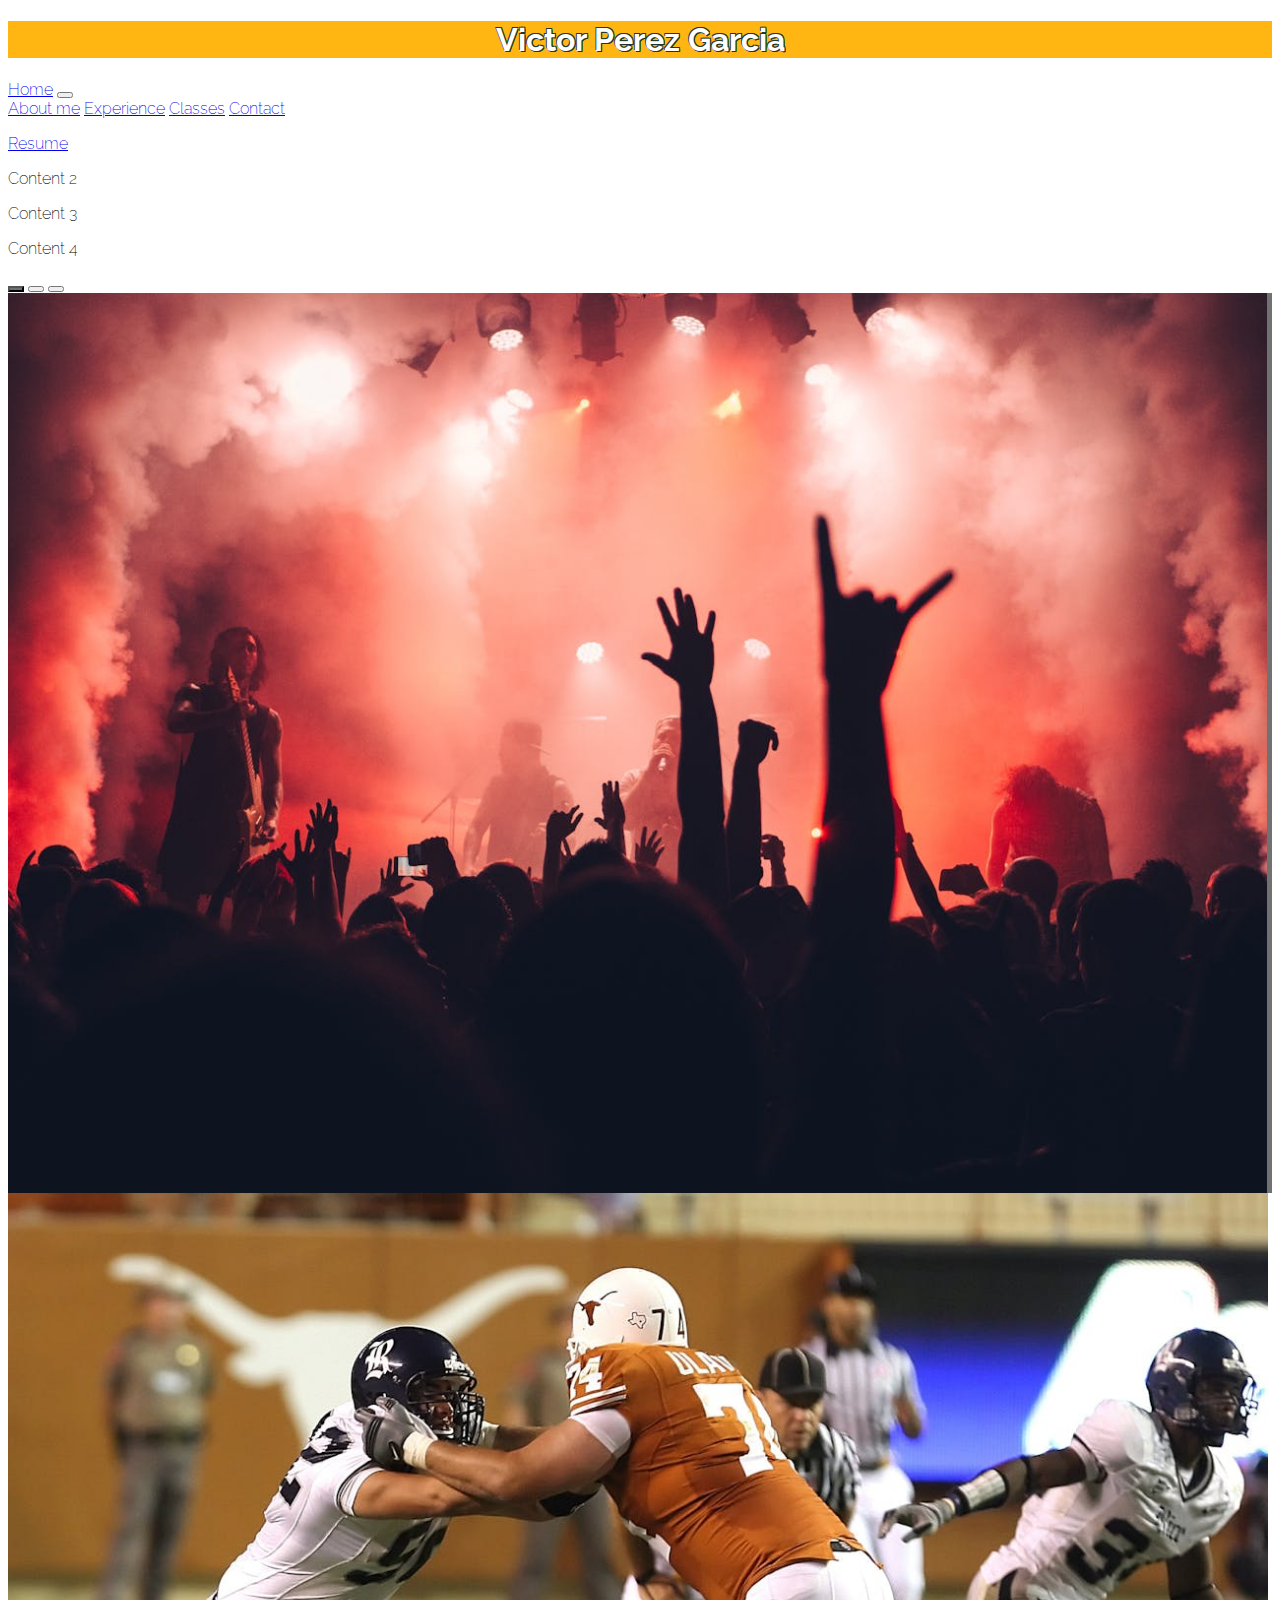
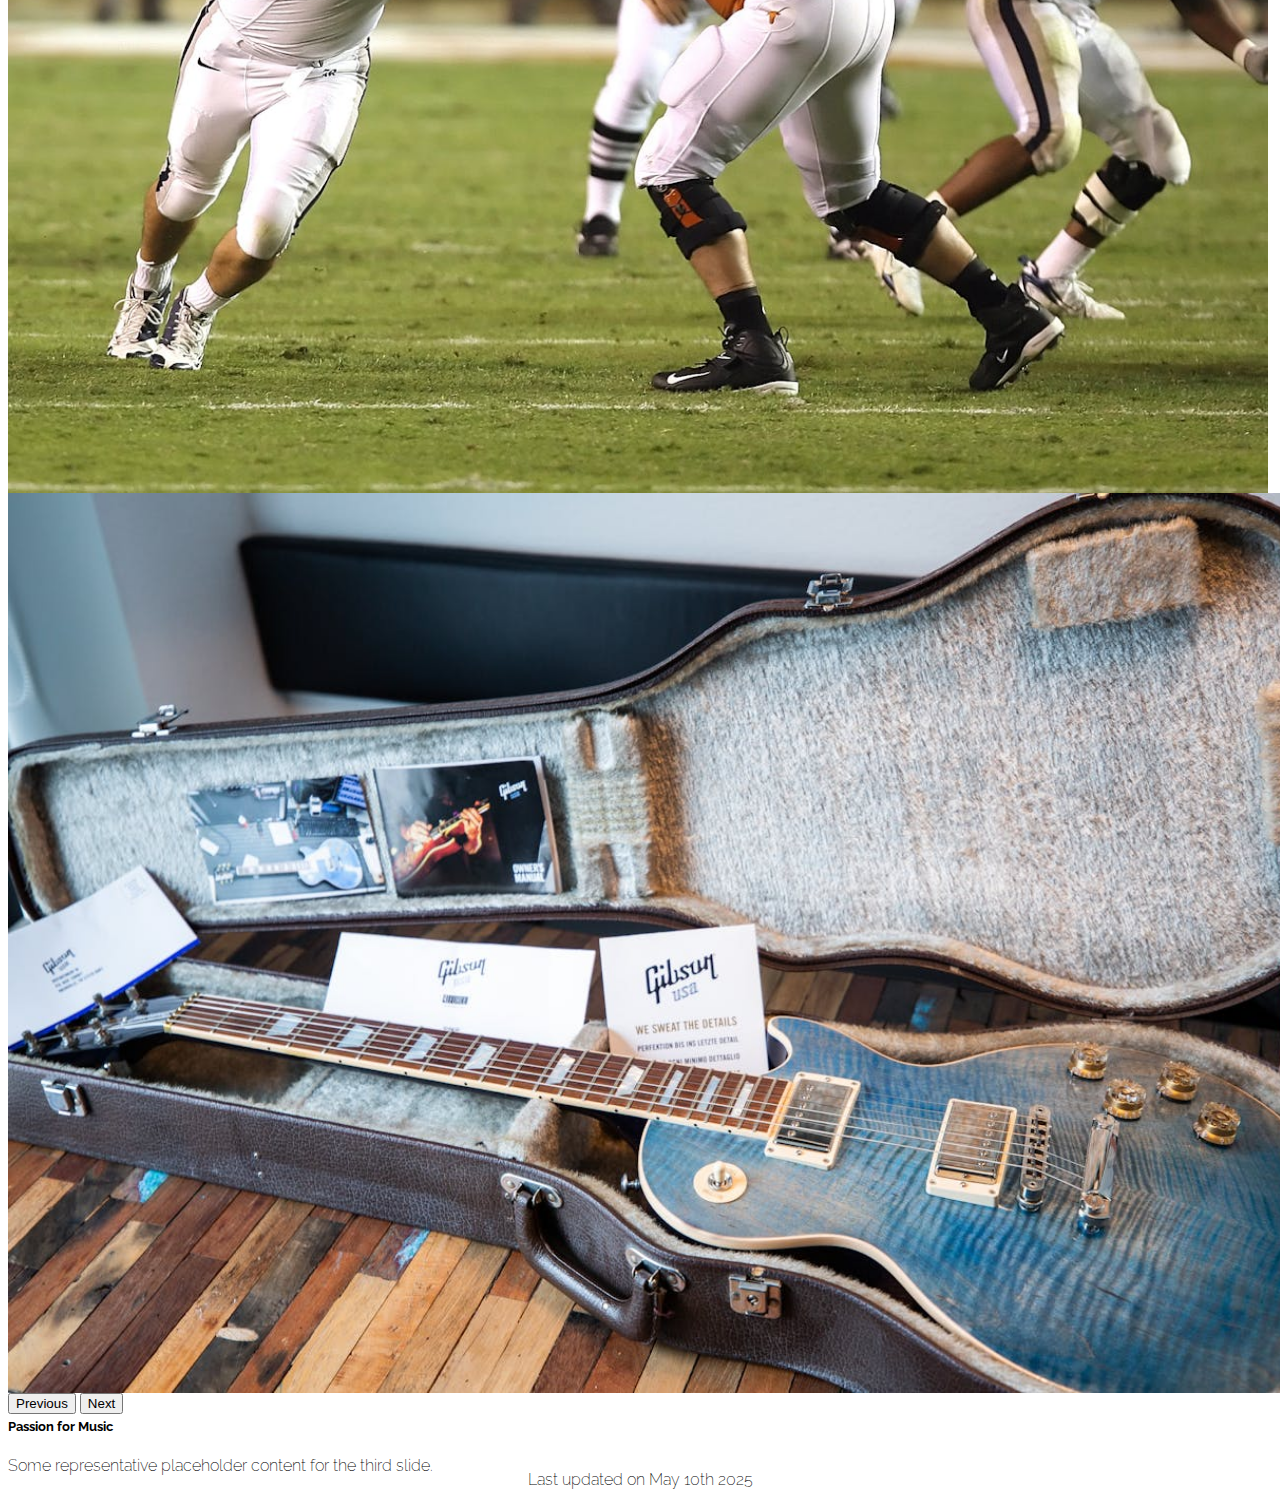
<file: index.html>
<!DOCTYPE html>
<html  lang="en">
<head>
<meta  charset="utf-8">
<title>Victor Perez Garcia Project 3</title>
<link href="https://cdn.jsdelivr.net/npm/bootstrap@5.3.5/dist/css/bootstrap.min.css" rel="stylesheet" integrity="sha384-SgOJa3DmI69IUzQ2PVdRZhwQ+dy64/BUtbMJw1MZ8t5HZApcHrRKUc4W0kG879m7" crossorigin="anonymous">
<script defer src="https://cdn.jsdelivr.net/npm/bootstrap@5.3.5/dist/js/bootstrap.bundle.min.js" integrity="sha384-k6d4wzSIapyDyv1kpU366/PK5hCdSbCRGRCMv+eplOQJWyd1fbcAu9OCUj5zNLiq" crossorigin="anonymous"></script>
<link rel="preconnect" href="https://fonts.googleapis.com">
<link rel="preconnect" href="https://fonts.gstatic.com" crossorigin>
<link href="https://fonts.googleapis.com/css2?family=Montserrat:ital,wght@0,100..900;1,100..900&family=Raleway:ital,wght@0,100..900;1,100..900&display=swap" rel="stylesheet">
<link rel="stylesheet" href="style.css">
</head>
<body>
<div id="page-container">
    <div id="content-wrap">
<h1>Victor Perez Garcia</h1>
<nav class="navbar navbar-expand-lg navbar-light bg-light">
        <a class="navbar-brand" href="index.html">Home</a>
        <button class="navbar-toggler" type="button" data-toggle="collapse" data-target="#navbarNavAltMarkup" aria-controls="navbarNavAltMarkup" aria-expanded="false" aria-label="Toggle navigation">
          <span class="navbar-toggler-icon"></span>
        </button>
        <div class="collapse navbar-collapse" id="navbarNavAltMarkup">
          <div class="navbar-nav">
            <a class="nav-item nav-link" href="aboutme.html">About me</a>
            <a class="nav-item nav-link" href="experience.html">Experience</a>
            <a class="nav-item nav-link" href="classes.html">Classes</a>
            <a class="nav-item nav-link" href="contact.html">Contact</a>
          </div>
        </div>
</nav>
<div class="container">
    <div class="row">
        <div class="col-lg">
            <p class="p-3 fs-5 border bg-light"><a href="resume.html">Resume</a></p>
        </div>
        <div class="col-lg">
            <p class="p-3 fs-5 border bg-light">Content 2</p>
        </div>
        <div class="col-lg">
            <p class="p-3 fs-5 border bg-light">Content 3</p>
        </div>
        <div class="col-lg">
            <p class="p-3 fs-5 border bg-light">Content 4</p>
        </div>
    </div>
</div>
<div id="carouselExampleCaptions" class="carousel slide">
    <div class="carousel-indicators">
      <button type="button" data-bs-target="#carouselExampleCaptions" data-bs-slide-to="0" class="active" aria-current="true" aria-label="Slide 1"></button>
      <button type="button" data-bs-target="#carouselExampleCaptions" data-bs-slide-to="1" aria-label="Slide 2"></button>
      <button type="button" data-bs-target="#carouselExampleCaptions" data-bs-slide-to="2" aria-label="Slide 3"></button>
    </div>
    <div class="carousel-inner">
      <div class="carousel-item active c-item">
        <img src="concert.jpg" class="d-block w-100 c-img" alt="...">
        <div class="carousel-caption d-none d-md-block">
          <h5>Live Music</h5>
          <p>Some representative placeholder content for the first slide.</p>
        </div>
      </div>
      <div class="carousel-item c-item">
        <img src="football.jpg" class="d-block w-100 c-img" alt="...">
        <div class="carousel-caption d-none d-md-block">
          <h5>Life time Green Bay Packers fan and Texas Longhorns fan</h5>
          <p>Some representative placeholder content for the second slide.</p>
        </div>
      </div>
      <div class="carousel-item c-item">
        <img src="guitar.jpg" class="d-block w-100 c-img" alt="...">
        <div class="carousel-caption d-none d-md-block">
          <h5>Passion for Music</h5>
          <p>Some representative placeholder content for the third slide.</p>
        </div>
      </div>
    </div>
    <button class="carousel-control-prev" type="button" data-bs-target="#carouselExampleCaptions" data-bs-slide="prev">
      <span class="carousel-control-prev-icon" aria-hidden="true"></span>
      <span class="visually-hidden">Previous</span>
    </button>
    <button class="carousel-control-next" type="button" data-bs-target="#carouselExampleCaptions" data-bs-slide="next">
      <span class="carousel-control-next-icon" aria-hidden="true"></span>
      <span class="visually-hidden">Next</span>
    </button>
  </div>
</div>
<footer>
<p>Last updated on May 10th 2025</p>
</footer>
</div>
</body>
</html>
</file>
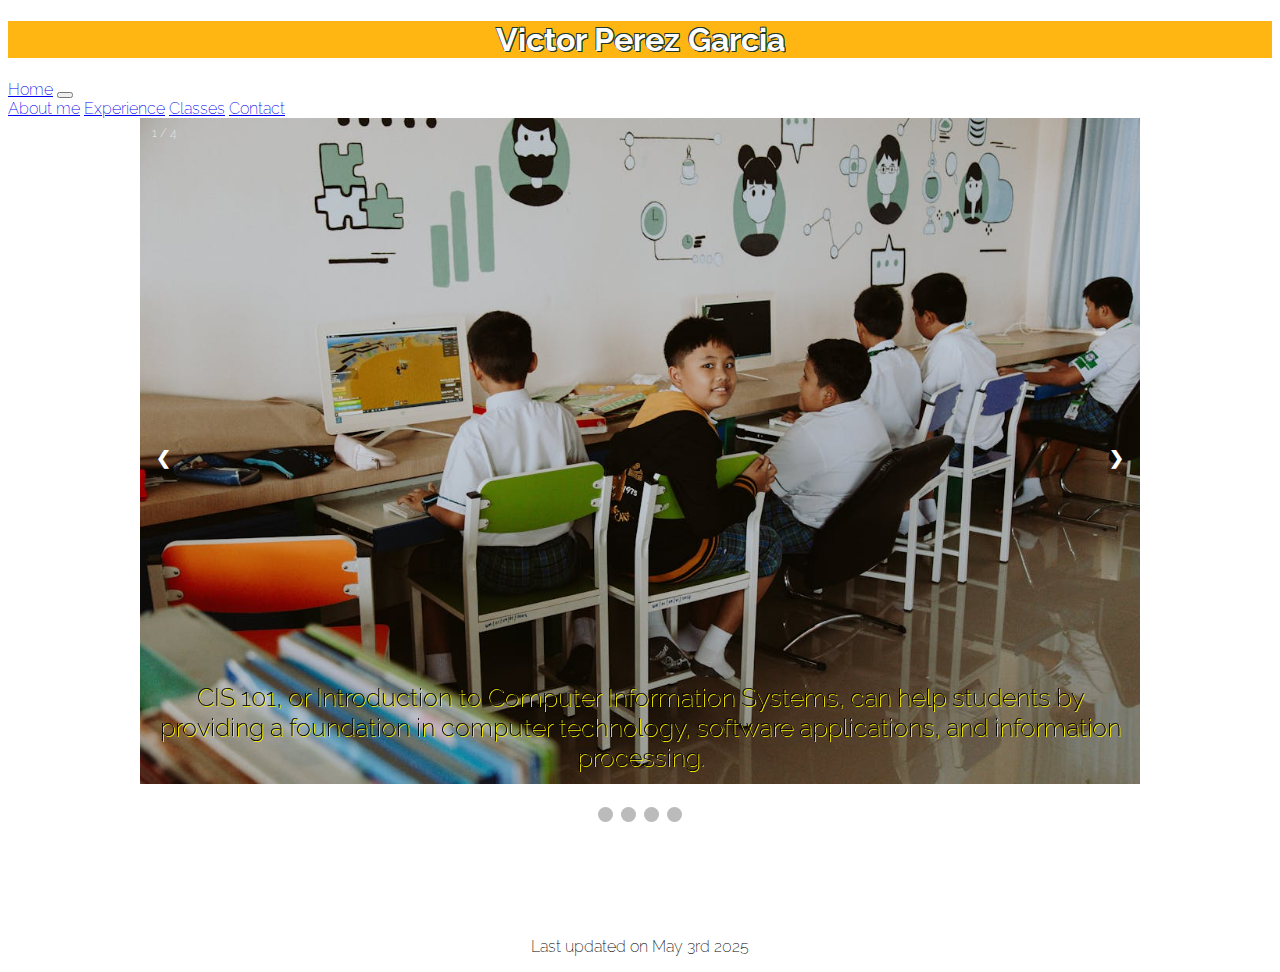
<file: classes.html>
<!DOCTYPE html>
<html  lang="en">
<head>
<meta  charset="utf-8">
<title>Victor Perez Garcia Project 3</title>
<link href="https://cdn.jsdelivr.net/npm/bootstrap@5.3.5/dist/css/bootstrap.min.css" rel="stylesheet" integrity="sha384-SgOJa3DmI69IUzQ2PVdRZhwQ+dy64/BUtbMJw1MZ8t5HZApcHrRKUc4W0kG879m7" crossorigin="anonymous">
<script defer src="https://cdn.jsdelivr.net/npm/bootstrap@5.3.5/dist/js/bootstrap.bundle.min.js" integrity="sha384-k6d4wzSIapyDyv1kpU366/PK5hCdSbCRGRCMv+eplOQJWyd1fbcAu9OCUj5zNLiq" crossorigin="anonymous"></script>
<link rel="preconnect" href="https://fonts.googleapis.com">
<link rel="preconnect" href="https://fonts.gstatic.com" crossorigin>
<link href="https://fonts.googleapis.com/css2?family=Montserrat:ital,wght@0,100..900;1,100..900&family=Raleway:ital,wght@0,100..900;1,100..900&display=swap" rel="stylesheet">
<link rel="stylesheet" href="style.css"> 
</head>
<body>
<div id="page-container">
    <div id="content-wrap">
<h1>Victor Perez Garcia</h1>
<nav class="navbar navbar-expand-lg navbar-light bg-light">
        <a class="navbar-brand" href="index.html">Home</a>
        <button class="navbar-toggler" type="button" data-toggle="collapse" data-target="#navbarNavAltMarkup" aria-controls="navbarNavAltMarkup" aria-expanded="false" aria-label="Toggle navigation">
          <span class="navbar-toggler-icon"></span>
        </button>
        <div class="collapse navbar-collapse" id="navbarNavAltMarkup">
          <div class="navbar-nav">
            <a class="nav-item nav-link" href="aboutme.html">About me</a>
            <a class="nav-item nav-link" href="experience.html">Experience</a>
            <a class="nav-item nav-link" href="classes.html">Classes</a>
            <a class="nav-item nav-link" href="contact.html">Contact</a>
          </div>
        </div>
</nav>
 <!-- Slideshow container -->
<div class="slideshow-container">
  <div class="mySlides">
    <div class="numbertext">1 / 4</div>
    <img src="cis101.jpg" style="width:100%">
    <div class="text">CIS 101, or Introduction to Computer Information Systems, can help students
        by providing a foundation in computer technology, software applications, and information
        processing. </div>
  </div>

  <div class="mySlides">
    <div class="numbertext">2 / 4</div>
    <img src="python.jpg" style="width:100%">
    <div class="text">CIS 103 where I learned basic python and basic understanding of the world of CIS </div>
  </div>

  <div class="mySlides">
    <div class="numbertext">3 / 4</div>
    <img src="accounting.jpg" style="width:100%">
    <div class="text">Finance and everything money related I learned from accounting 101 & 102</div>
  </div>

  <div class="mySlides">
    <div class="numbertext">4 / 4</div>
    <img src="english.jpg" style="width:100%">
    <div class="text">English 103,often focusing on critical thinking and argumentation, helps students
                     develop skills in analyzing arguments, identifying logical fallacies, and constructing
                     well-reasoned essays and research papers.  </div>
  </div>

  <a class="prev" onclick="plusSlides(-1)">&#10094;</a>
  <a class="next" onclick="plusSlides(1)">&#10095;</a>
</div>
<br>

<!-- The dots/circles -->
<div style="text-align:center">
  <span class="dot" onclick="currentSlide(1)"></span>
  <span class="dot" onclick="currentSlide(2)"></span>
  <span class="dot" onclick="currentSlide(3)"></span>
  <span class="dot" onclick="currentSlide(4)"></span>
</div> 
</div>
</div>
<footer>
<p>Last updated on May 3rd 2025</p>
</footer>
</div>
<script src="myScript.js"></script> 
</body>
</html>
</file>
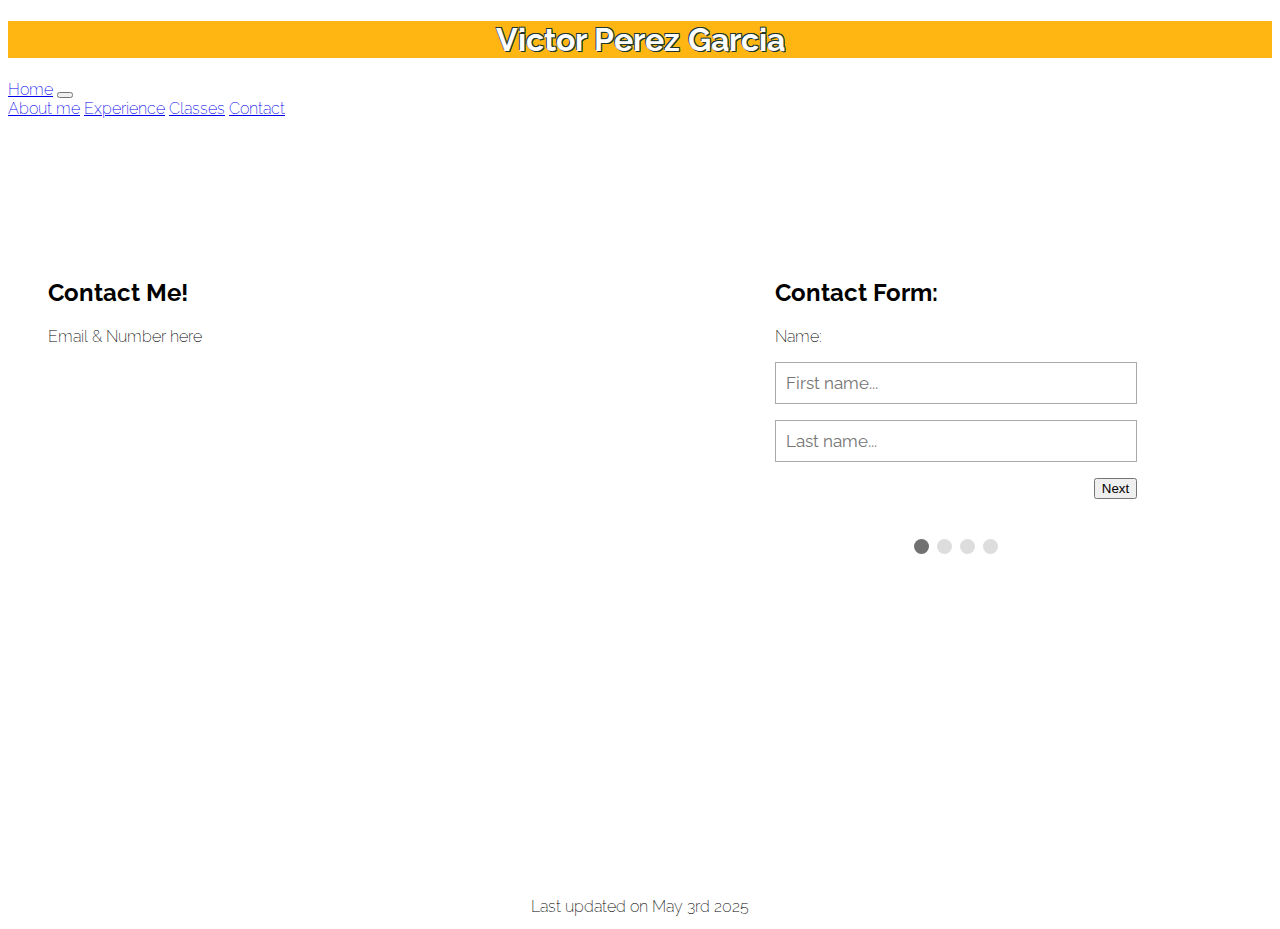
<file: contact.html>
<!DOCTYPE html>
<html  lang="en">
<head>
<meta  charset="utf-8">
<title>Victor Perez Garcia Project 3</title>
<link href="https://cdn.jsdelivr.net/npm/bootstrap@5.3.5/dist/css/bootstrap.min.css" rel="stylesheet" integrity="sha384-SgOJa3DmI69IUzQ2PVdRZhwQ+dy64/BUtbMJw1MZ8t5HZApcHrRKUc4W0kG879m7" crossorigin="anonymous">
<script defer src="https://cdn.jsdelivr.net/npm/bootstrap@5.3.5/dist/js/bootstrap.bundle.min.js" integrity="sha384-k6d4wzSIapyDyv1kpU366/PK5hCdSbCRGRCMv+eplOQJWyd1fbcAu9OCUj5zNLiq" crossorigin="anonymous"></script>
<link rel="preconnect" href="https://fonts.googleapis.com">
<link rel="preconnect" href="https://fonts.gstatic.com" crossorigin>
<link href="https://fonts.googleapis.com/css2?family=Montserrat:ital,wght@0,100..900;1,100..900&family=Raleway:ital,wght@0,100..900;1,100..900&display=swap" rel="stylesheet">
<link rel="stylesheet" href="style.css">
</head>
<body>
<div id="page-container">
    <div id="content-wrap">
<h1>Victor Perez Garcia</h1>
<nav class="navbar navbar-expand-lg navbar-light bg-light">
        <a class="navbar-brand" href="index.html">Home</a>
        <button class="navbar-toggler" type="button" data-toggle="collapse" data-target="#navbarNavAltMarkup" aria-controls="navbarNavAltMarkup" aria-expanded="false" aria-label="Toggle navigation">
          <span class="navbar-toggler-icon"></span>
        </button>
        <div class="collapse navbar-collapse" id="navbarNavAltMarkup">
          <div class="navbar-nav">
            <a class="nav-item nav-link" href="aboutme.html">About me</a>
            <a class="nav-item nav-link" href="experience.html">Experience</a>
            <a class="nav-item nav-link" href="classes.html">Classes</a>
            <a class="nav-item nav-link" href="contact.html">Contact</a>
          </div>
        </div>
</nav>
<div class="container">
    <div class="split left">
        <h2>Contact Me!</h2>
        <p>
            Email & Number here
        </p>
    </div>
    <div class="split right">
        <form id="regForm" action="">

            <h2>Contact Form:</h2>
            
            <!-- One "tab" for each step in the form: -->
            <div class="tab">Name:
              <p><input placeholder="First name..." oninput="this.className = ''"></p>
              <p><input placeholder="Last name..." oninput="this.className = ''"></p>
            </div>
            
            <div class="tab">Contact Info:
              <p><input placeholder="E-mail..." oninput="this.className = ''"></p>
              <p><input placeholder="Phone..." oninput="this.className = ''"></p>
            </div>
            
            <div class="tab">Message:
              <p><input placeholder="Message..." oninput="this.className = ''"></p>
            </div>
            
            <div style="overflow:auto;">
              <div style="float:right;">
                <button type="button" id="prevBtn" onclick="nextPrev(-1)">Previous</button>
                <button type="button" id="nextBtn" onclick="nextPrev(1)">Next</button>
              </div>
            </div>
            
            <!-- Circles which indicates the steps of the form: -->
            <div style="text-align:center;margin-top:40px;">
              <span class="step"></span>
              <span class="step"></span>
              <span class="step"></span>
              <span class="step"></span>
            </div>
            
            </form> 
    </div>

</div>
</div>
<footer id="footer">
    <p>Last updated on May 3rd 2025</p>
</footer>
</div>
<script>
var currentTab = 0; // Current tab is set to be the first tab (0)
showTab(currentTab); // Display the current tab

function showTab(n) {
  // This function will display the specified tab of the form ...
  var x = document.getElementsByClassName("tab");
  x[n].style.display = "block";
  // ... and fix the Previous/Next buttons:
  if (n == 0) {
    document.getElementById("prevBtn").style.display = "none";
  } else {
    document.getElementById("prevBtn").style.display = "inline";
  }
  if (n == (x.length - 1)) {
    document.getElementById("nextBtn").innerHTML = "Submit";
  } else {
    document.getElementById("nextBtn").innerHTML = "Next";
  }
  // ... and run a function that displays the correct step indicator:
  fixStepIndicator(n)
}

function nextPrev(n) {
  // This function will figure out which tab to display
  var x = document.getElementsByClassName("tab");
  // Exit the function if any field in the current tab is invalid:
  if (n == 1 && !validateForm()) return false;
  // Hide the current tab:
  x[currentTab].style.display = "none";
  // Increase or decrease the current tab by 1:
  currentTab = currentTab + n;
  // if you have reached the end of the form... :
  if (currentTab >= x.length) {
    //...the form gets submitted:
    document.getElementById("regForm").submit();
    window.location.href = 'thankyou.html'; // Redirect to the new page
    return false;
  }
  // Otherwise, display the correct tab:
  showTab(currentTab);
}

function validateForm() {
  // This function deals with validation of the form fields
  var x, y, i, valid = true;
  x = document.getElementsByClassName("tab");
  y = x[currentTab].getElementsByTagName("input");
  // A loop that checks every input field in the current tab:
  for (i = 0; i < y.length; i++) {
    // If a field is empty...
    if (y[i].value == "") {
      // add an "invalid" class to the field:
      y[i].className += " invalid";
      // and set the current valid status to false:
      valid = false;
    }
  }
  // If the valid status is true, mark the step as finished and valid:
  if (valid) {
    document.getElementsByClassName("step")[currentTab].className += " finish";
  }
  return valid; // return the valid status
}

function fixStepIndicator(n) {
  // This function removes the "active" class of all steps...
  var i, x = document.getElementsByClassName("step");
  for (i = 0; i < x.length; i++) {
    x[i].className = x[i].className.replace(" active", "");
  }
  //... and adds the "active" class to the current step:
  x[n].className += " active";
} 
</script>
</body>
</file>
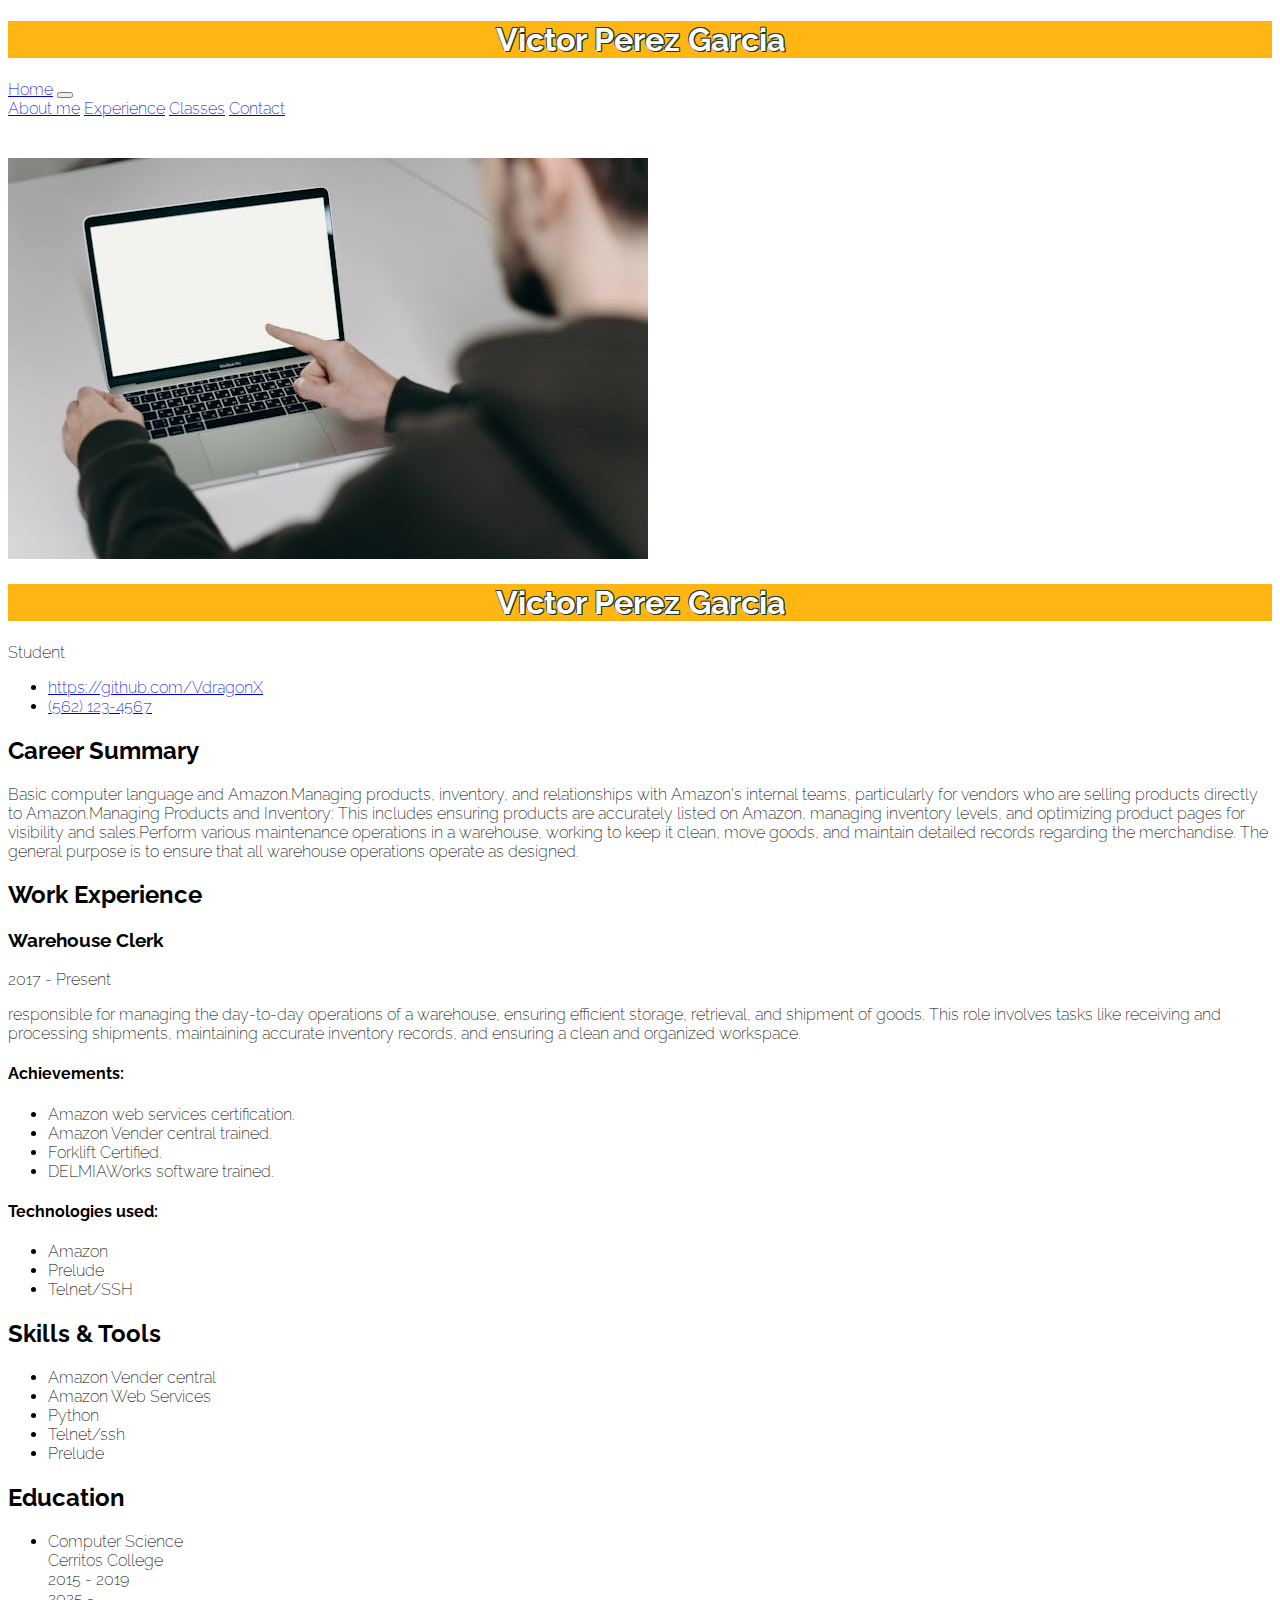
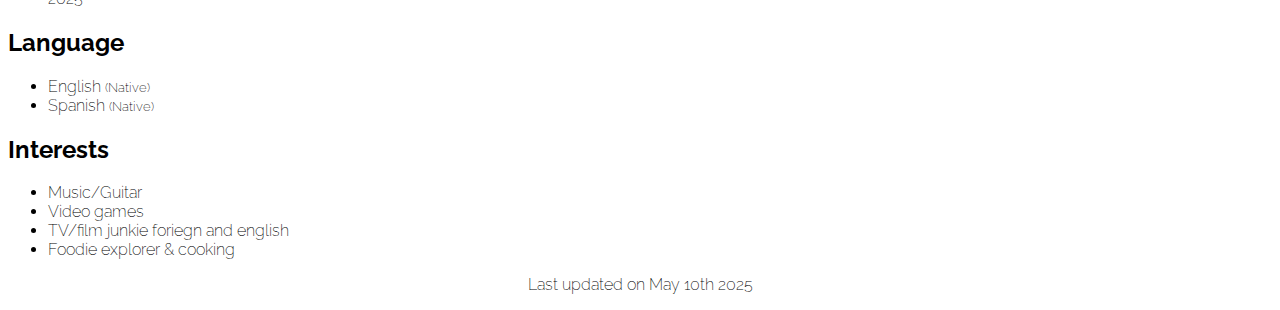
<file: resume.html>
<!DOCTYPE html>
<html  lang="en">
<head>
<meta  charset="utf-8">
<title>Victor Perez Garcia Project 3</title>
<link href="https://cdn.jsdelivr.net/npm/bootstrap@5.3.5/dist/css/bootstrap.min.css" rel="stylesheet" integrity="sha384-SgOJa3DmI69IUzQ2PVdRZhwQ+dy64/BUtbMJw1MZ8t5HZApcHrRKUc4W0kG879m7" crossorigin="anonymous">
<script defer src="https://cdn.jsdelivr.net/npm/bootstrap@5.3.5/dist/js/bootstrap.bundle.min.js" integrity="sha384-k6d4wzSIapyDyv1kpU366/PK5hCdSbCRGRCMv+eplOQJWyd1fbcAu9OCUj5zNLiq" crossorigin="anonymous"></script>
<link rel="preconnect" href="https://fonts.googleapis.com">
<link rel="preconnect" href="https://fonts.gstatic.com" crossorigin>
<link href="https://fonts.googleapis.com/css2?family=Montserrat:ital,wght@0,100..900;1,100..900&family=Raleway:ital,wght@0,100..900;1,100..900&display=swap" rel="stylesheet">
<link rel="stylesheet" href="style.css">
</head>
<body>
<div id="page-container">
    <div id="content-wrap">
        <h1>Victor Perez Garcia</h1>
        <nav class="navbar navbar-expand-lg navbar-light bg-light">
                <a class="navbar-brand" href="index.html">Home</a>
                <button class="navbar-toggler" type="button" data-toggle="collapse" data-target="#navbarNavAltMarkup" aria-controls="navbarNavAltMarkup" aria-expanded="false" aria-label="Toggle navigation">
                  <span class="navbar-toggler-icon"></span>
                </button>
                <div class="collapse navbar-collapse" id="navbarNavAltMarkup">
                  <div class="navbar-nav">
                    <a class="nav-item nav-link" href="aboutme.html">About me</a>
                    <a class="nav-item nav-link" href="experience.html">Experience</a>
                    <a class="nav-item nav-link" href="classes.html">Classes</a>
                    <a class="nav-item nav-link" href="contact.html">Contact</a>
                  </div>
                </div>
        </nav>
</div>
<article class="resume-wrapper text-center position-relative">
    <div class="resume-wrapper-inner mx-auto text-start bg-white shadow-lg">
        <header class="resume-header pt-4 pt-md-0">
            <div class="row">
                <div class="col-block col-md-auto resume-picture-holder text-center text-md-start">
                    <img class="picture" src="profile.jpg" alt="">
                </div><!--//col-->
                <div class="col">
                    <div class="row p-4 justify-content-center justify-content-md-between">
                        <div class="primary-info col-auto">
                            <h1 class="name mt-0 mb-1 text-white text-uppercase text-uppercase">Victor Perez Garcia</h1>
                            <div class="title mb-3">Student</div>
                            <ul class="list-unstyled">
                                <li class="mb-2"><a class="text-link" href="#"><i class="far fa-envelope fa-fw me-2" data-fa-transform="grow-3"></i>https://github.com/VdragonX</a></li>
                                <li><a class="text-link" href="#"><i class="fas fa-mobile-alt fa-fw me-2" data-fa-transform="grow-6"></i>(562) 123-4567</a></li>
                            </ul>
                        </div><!--//primary-info-->
                    </div><!--//row-->
                    
                </div><!--//col-->
            </div><!--//row-->
        </header>
        <div class="resume-body p-5">
            <section class="resume-section summary-section mb-5">
                <h2 class="resume-section-title text-uppercase font-weight-bold pb-3 mb-3">Career Summary</h2>
                <div class="resume-section-content">
                    <p class="mb-0">Basic computer language and Amazon.Managing products, inventory, and relationships with Amazon's internal teams, particularly for vendors who are selling products directly to Amazon.Managing Products and Inventory:
                        This includes ensuring products are accurately listed on Amazon, managing inventory levels, and optimizing product pages for visibility and sales.Perform various maintenance operations in a warehouse, working to keep it clean, move goods, and maintain detailed records regarding the merchandise. The general purpose is to ensure that all warehouse operations operate as designed.</p>
                </div>
            </section><!--//summary-section-->
            <div class="row">
                <div class="col-lg-9">
                    <section class="resume-section experience-section mb-5">
                        <h2 class="resume-section-title text-uppercase font-weight-bold pb-3 mb-3">Work Experience</h2>
                        <div class="resume-section-content">
                            <div class="resume-timeline position-relative">
                                <article class="resume-timeline-item position-relative pb-5">
                                    
                                    <div class="resume-timeline-item-header mb-2">
                                        <div class="d-flex flex-column flex-md-row">
                                            <h3 class="resume-position-title font-weight-bold mb-1">Warehouse Clerk</h3>
                                        </div><!--//row-->
                                        <div class="resume-position-time">2017 - Present</div>
                                    </div><!--//resume-timeline-item-header-->
                                    <div class="resume-timeline-item-desc">
                                        <p>responsible for managing the day-to-day operations of a warehouse, ensuring efficient storage, retrieval, and shipment of goods. This role involves tasks like receiving and processing shipments, maintaining accurate inventory records, and ensuring a clean and organized workspace. 
                                        </p>
                                        <h4 class="resume-timeline-item-desc-heading font-weight-bold">Achievements:</h4>
                                        <ul>
                                            <li>Amazon web services certification.</li> 
                                            <li>Amazon Vender central trained.</li>
                                            <li>Forklift Certified.</li>
                                            <li>DELMIAWorks software trained.</li>
                                        </ul>
                                        <h4 class="resume-timeline-item-desc-heading font-weight-bold">Technologies used:</h4>
                                        <ul class="list-inline">
                                            <li class="list-inline-item"><span class="badge bg-secondary badge-pill">Amazon</span></li>
                                            <li class="list-inline-item"><span class="badge bg-secondary badge-pill">Prelude</span></li>
                                            <li class="list-inline-item"><span class="badge bg-secondary badge-pill">Telnet/SSH</span></li>
                                        </ul>
                                    </div><!--//resume-timeline-item-desc-->

                                </article><!--//resume-timeline-item-->
                            </div><!--//resume-timeline-->
                        </div>
                    </section><!--//experience-section-->
                </div>
                <div class="col-lg-3">
                    <section class="resume-section skills-section mb-5">
                        <h2 class="resume-section-title text-uppercase font-weight-bold pb-3 mb-3">Skills &amp; Tools</h2>
                        <div class="resume-section-content">
                            <div class="resume-skill-item">
                                <ul class="list-unstyled mb-4">
                                    <li class="mb-2">
                                        <div class="resume-skill-name">Amazon Vender central</div>
                                        <div class="progress resume-progress">
                                            <div class="progress-bar theme-progress-bar-dark" role="progressbar" style="width: 98%" aria-valuenow="25" aria-valuemin="0" aria-valuemax="100"></div>
                                        </div>
                                    </li>
                                    <li class="mb-2">
                                        <div class="resume-skill-name">Amazon Web Services</div>
                                        <div class="progress resume-progress">
                                            <div class="progress-bar theme-progress-bar-dark" role="progressbar" style="width: 94%" aria-valuenow="25" aria-valuemin="0" aria-valuemax="100"></div>
                                        </div>
                                    </li>
                                    <li class="mb-2">
                                        <div class="resume-skill-name">Python</div>
                                        <div class="progress resume-progress">
                                            <div class="progress-bar theme-progress-bar-dark" role="progressbar" style="width: 96%" aria-valuenow="25" aria-valuemin="0" aria-valuemax="100"></div>
                                        </div>
                                    </li>
                                    
                                    <li class="mb-2">
                                        <div class="resume-skill-name">Telnet/ssh</div>
                                        <div class="progress resume-progress">
                                            <div class="progress-bar theme-progress-bar-dark" role="progressbar" style="width: 92%" aria-valuenow="25" aria-valuemin="0" aria-valuemax="100"></div>
                                        </div>
                                    </li>
                                    <li class="mb-2">
                                        <div class="resume-skill-name">Prelude</div>
                                        <div class="progress resume-progress">
                                            <div class="progress-bar theme-progress-bar-dark" role="progressbar" style="width: 96%" aria-valuenow="25" aria-valuemin="0" aria-valuemax="100"></div>
                                        </div>
                                    </li>
                                </ul>
                            </div><!--//resume-skill-item-->
                        </div><!--resume-section-content-->
                    </section><!--//skills-section-->
                    <section class="resume-section education-section mb-5">
                        <h2 class="resume-section-title text-uppercase font-weight-bold pb-3 mb-3">Education</h2>
                        <div class="resume-section-content">
                            <ul class="list-unstyled">
                                <li class="mb-2">
                                    <div class="resume-degree font-weight-bold">Computer Science</div>
                                    <div class="resume-degree-org">Cerritos College</div>
                                    <div class="resume-degree-time">2015 - 2019</div>
                                    <div class="resume-degree-time">2025 - </div>
                                </li>
                            </ul>
                        </div>
                    </section><!--//education-section-->
                    <!--//interests-section-->
                    <section class="resume-section language-section mb-5">
                        <h2 class="resume-section-title text-uppercase font-weight-bold pb-3 mb-3">Language</h2>
                        <div class="resume-section-content">
                            <ul class="list-unstyled resume-lang-list">
                                <li class="mb-2"><span class="resume-lang-name font-weight-bold">English</span> <small class="text-muted font-weight-normal">(Native)</small></li>
                                <li><span class="resume-lang-name font-weight-bold">Spanish</span> <small class="text-muted font-weight-normal">(Native)</small></li>
                            </ul>
                        </div>
                    </section><!--//language-section-->
                    <section class="resume-section interests-section mb-5">
                        <h2 class="resume-section-title text-uppercase font-weight-bold pb-3 mb-3">Interests</h2>
                        <div class="resume-section-content">
                            <ul class="list-unstyled">
                                <li class="mb-1">Music/Guitar</li>
                                <li class="mb-1">Video games</li>
                                <li class="mb-1">TV/film junkie foriegn and english</li>
                                <li class="mb-1">Foodie explorer & cooking</li>
                            </ul>
                        </div>
                    </section><!--//interests-section-->
                    
                </div>
            </div><!--//row-->
        </div><!--//resume-body-->
        
        
    </div>
</article> 
<footer>
<p>Last updated on May 10th 2025</p>
</footer>
</div>
</body>
</html>
</file>
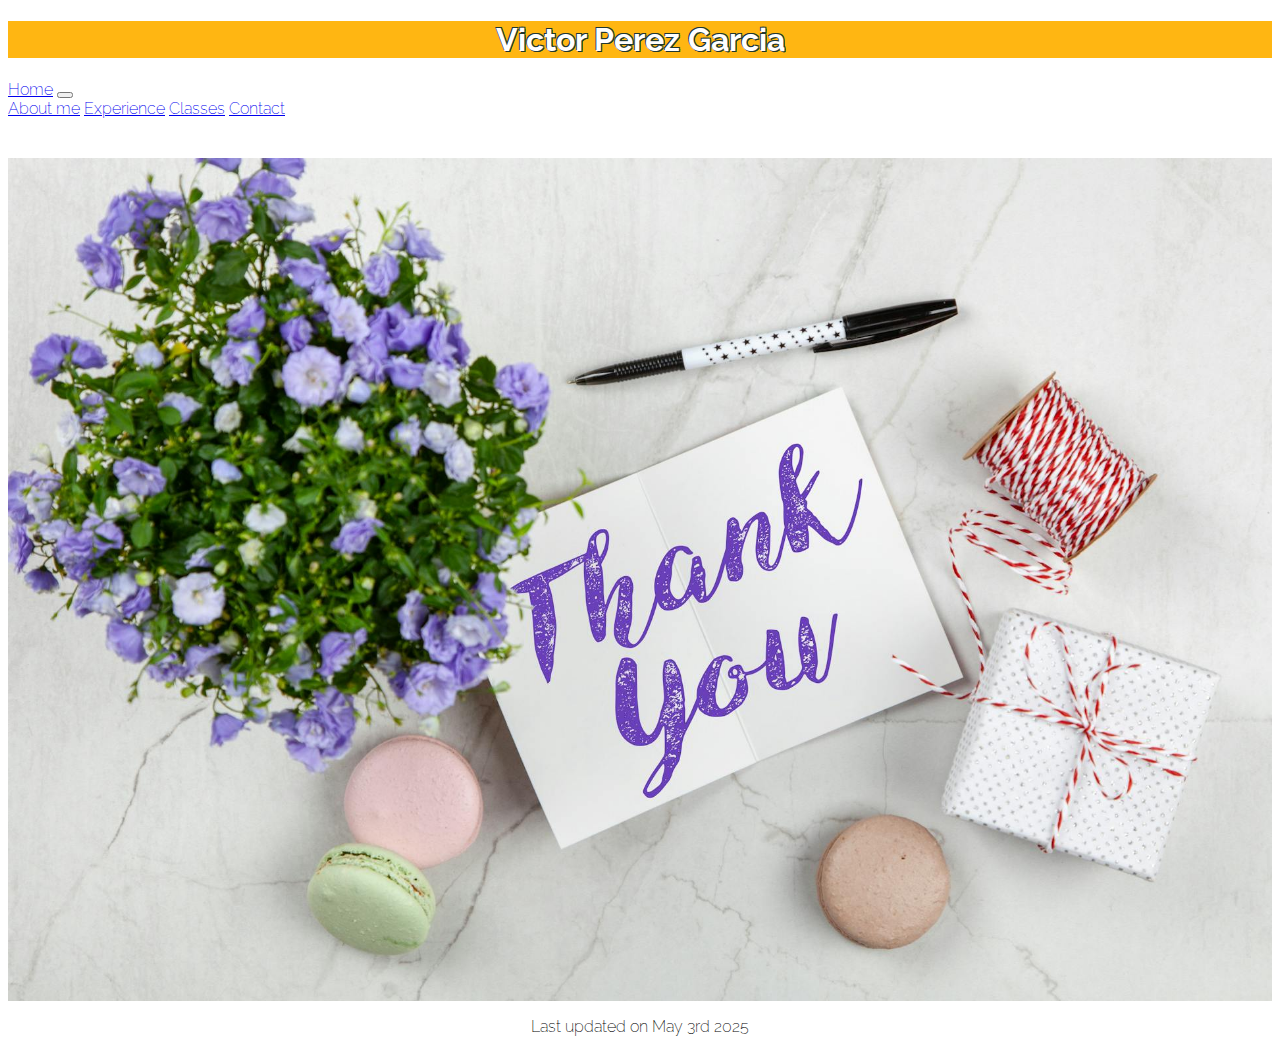
<file: thankyou.html>
<!DOCTYPE html>
<html  lang="en">
<head>
<meta  charset="utf-8">
<title>Victor Perez Garcia Project 3</title>
<link href="https://cdn.jsdelivr.net/npm/bootstrap@5.3.5/dist/css/bootstrap.min.css" rel="stylesheet" integrity="sha384-SgOJa3DmI69IUzQ2PVdRZhwQ+dy64/BUtbMJw1MZ8t5HZApcHrRKUc4W0kG879m7" crossorigin="anonymous">
<script defer src="https://cdn.jsdelivr.net/npm/bootstrap@5.3.5/dist/js/bootstrap.bundle.min.js" integrity="sha384-k6d4wzSIapyDyv1kpU366/PK5hCdSbCRGRCMv+eplOQJWyd1fbcAu9OCUj5zNLiq" crossorigin="anonymous"></script>
<link rel="preconnect" href="https://fonts.googleapis.com">
<link rel="preconnect" href="https://fonts.gstatic.com" crossorigin>
<link href="https://fonts.googleapis.com/css2?family=Montserrat:ital,wght@0,100..900;1,100..900&family=Raleway:ital,wght@0,100..900;1,100..900&display=swap" rel="stylesheet">
<link rel="stylesheet" href="style.css">
</head>
<body>
<div id="page-container">
    <div id="content-wrap">
        <h1>Victor Perez Garcia</h1>
        <nav class="navbar navbar-expand-lg navbar-light bg-light">
                <a class="navbar-brand" href="index.html">Home</a>
                <button class="navbar-toggler" type="button" data-toggle="collapse" data-target="#navbarNavAltMarkup" aria-controls="navbarNavAltMarkup" aria-expanded="false" aria-label="Toggle navigation">
                  <span class="navbar-toggler-icon"></span>
                </button>
                <div class="collapse navbar-collapse" id="navbarNavAltMarkup">
                  <div class="navbar-nav">
                    <a class="nav-item nav-link" href="aboutme.html">About me</a>
                    <a class="nav-item nav-link" href="experience.html">Experience</a>
                    <a class="nav-item nav-link" href="classes.html">Classes</a>
                    <a class="nav-item nav-link" href="contact.html">Contact</a>
                  </div>
                </div>
        </nav>
    </div>
    <div style="display:flex;flex-grow:1;height:100%;overflow:auto;">
        <img src="thankyou.jpg" style="width: 100%; height: 100%; object-fit: contain;">
    </div>
</div>
<footer>
<p>Last updated on May 3rd 2025</p>
</footer>
</div>
</body>
</html>
</file>
<file: style.css>
@charset "utf-8";
h1 {
    color: white;
    text-align: center;
    font-family: "Raleway", sans-serif;
    font-weight: 700;
    font-style: bold;
    background-color: rgb(255, 182, 18);
    text-shadow: -1px -1px 0 rgb(32, 55, 49), 1px -1px 0 rgb(32, 55, 49), 1px 1px 0 rgb(32, 55, 49),
    1px 1px 0 rgb(32, 55, 49);
}
body {
    font-family: "Raleway", sans-serif;
    font-weight: 200;
    font-style: bold;
}
footer
{
    text-align: center;
}
.c-item
{
    height: 900px;
}
.c-img
{
    height: 100%;
    object-fit: cover;
}
.container {
    position: relative;
    width: 100%;
    height: 100%;
}
.split{
    position: absolute;
    width: 50%;
    height: 100%;
}
.split.left {
    left:0;
    margin: 100px auto;
    padding: 40px;
    width: 70%;
    min-width: 300px;
}
.split.right {
    right:0;
}
#page-container {
    position: relative;
    min-height: 100vh;
  }
  
#content-wrap {
    padding-bottom: 2.5rem;    /* Footer height */
  }
  
#footer {
    position: absolute;
    bottom: 0;
    width: 100%;
    height: 2.5rem;            /* Footer height */
  }
 /* Style the form */
 #regForm {
    background-color: #ffffff;
    margin: 100px auto;
    padding: 40px;
    width: 70%;
    min-width: 300px;
  }
  
  /* Style the input fields */
  input {
    padding: 10px;
    width: 100%;
    font-size: 17px;
    font-family: Raleway;
    border: 1px solid #aaaaaa;
  }
  
  /* Mark input boxes that gets an error on validation: */
  input.invalid {
    background-color: #ffdddd;
  }
  
  /* Hide all steps by default: */
  .tab {
    display: none;
  }
  
  /* Make circles that indicate the steps of the form: */
  .step {
    height: 15px;
    width: 15px;
    margin: 0 2px;
    background-color: #bbbbbb;
    border: none;
    border-radius: 50%;
    display: inline-block;
    opacity: 0.5;
  }
  
  /* Mark the active step: */
  .step.active {
    opacity: 1;
  }
  
  /* Mark the steps that are finished and valid: */
  .step.finish {
    background-color: #04AA6D;
  }
  * {box-sizing:border-box}

/* Slideshow container */
.slideshow-container {
  max-width: 1000px;
  position: relative;
  margin: auto;
}

/* Hide the images by default */
.mySlides {
  display: none;
}

/* Next & previous buttons */
.prev, .next {
  cursor: pointer;
  position: absolute;
  top: 50%;
  width: auto;
  margin-top: -22px;
  padding: 16px;
  color: white;
  font-weight: bold;
  font-size: 18px;
  transition: 0.6s ease;
  border-radius: 0 3px 3px 0;
  user-select: none;
}

/* Position the "next button" to the right */
.next {
  right: 0;
  border-radius: 3px 0 0 3px;
}

/* On hover, add a black background color with a little bit see-through */
.prev:hover, .next:hover {
  background-color: rgba(0,0,0,0.8);
}

/* Caption text */
.text {
  color: #f2f2f2;
  font-size: 25px;
  padding: 8px 12px;
  position: absolute;
  bottom: 8px;
  width: 100%;
  text-align: center;
  filter: invert(1) grayscale(1) contrast(9) drop-shadow(.05em .05em rgb(248, 240, 1));
}

/* Number text (1/3 etc) */
.numbertext {
  color: #f2f2f2;
  font-size: 12px;
  padding: 8px 12px;
  position: absolute;
  top: 0;
}

/* The dots/bullets/indicators */
.dot {
  cursor: pointer;
  height: 15px;
  width: 15px;
  margin: 0 2px;
  background-color: #bbb;
  border-radius: 50%;
  display: inline-block;
  transition: background-color 0.6s ease;
}

.active, .dot:hover {
  background-color: #717171;
}


@keyframes fade {
  from {opacity: .4}
  to {opacity: 1}
}
</file>
